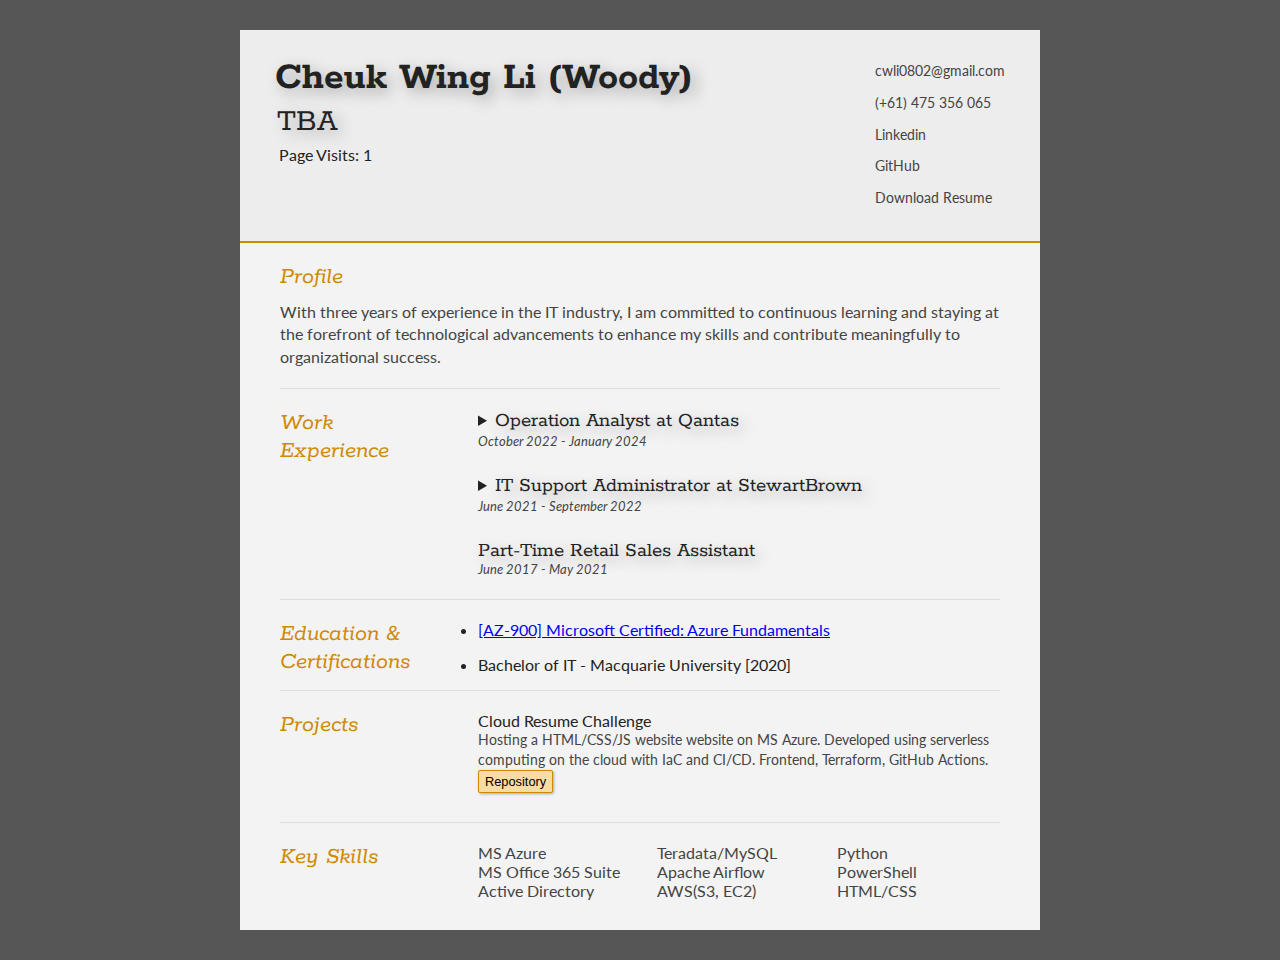
<file: index.html>
<!DOCTYPE html>
<html labg="en">

<head>
	<title>Cloud Resume | Woody Li</title>

	<meta name="viewport" content="width=device-width"/>
	<meta name="description" content="Resume of Woody Li"/>
	<meta charset="UTF-8"> 

	<link rel="shortcut icon" type="image/x-icon" href="favicon.ico">
	<link type="text/css" rel="stylesheet" href="style.css">
	<link href='https://fonts.googleapis.com/css?family=Rokkitt:400,700|Lato:400,300' rel='stylesheet' type='text/css'>

	<script src="script.js"></script>
</head>

<body id="top">
<div id="cv" >
	<div class="mainDetails">
		<div id="name">
			<h1 style="margin-bottom: 0.33em;">Cheuk Wing Li (Woody)</h1>
			<h2 style="margin-top: -0.33em; margin-bottom: 0.33em;">TBA</h2>
			<h3 style="margin-top: -0.33em; text-indent: 4px;">Page Visits: <span id="visitor-count"></span></h3>
		</div>
		
		<div id="contactDetails" >
			<ul>
				<li><a href="mailto:cwli0802@gmail.com" target="_blank">cwli0802@gmail.com</a></li>
				<li>(+61) 475 356 065</li>
				<li><a href="https://www.linkedin.com/in/woody-li-3b3978207/" target="_blank">Linkedin</a></li>
				<li><a href="https://github.com/woody2230" target="_blank"> GitHub</a></li>
				<li><a href="Woody_CV_2024.pdf" target="_blank" download="Woody_CV_2024.pdf">Download Resume</a></li>
			</ul>
		</div>
		<div class="clear"></div>
	</div>
	
	<div id="mainArea" >
		
		<section>
			<div class="sectionTitle full-width">
				<h1>Profile</h1>
			</div>
		
			<div class="sectionContent full-width">
				<p>
					With three years of experience in the IT industry, I am committed to continuous learning and staying at the forefront of technological advancements to enhance my skills and contribute meaningfully to organizational success.
				</p>
			</div>
			<div class="clear"></div>
		</section>

		<section>
			<div class="sectionTitle">
				<h1>Work 
				<br/>Experience</h1>
			</div>
			
			<div class="sectionContent">

				<article class="job-article">
				<details>
						<summary>
					<h2>Operation Analyst at Qantas </h2>
					<p class="subDetails">October 2022 - January 2024</p>
					</summary>
					<ul>
						<li>Supporting BAU data pipeline operation on Apache Airflow</li>
						<li>Deploying ETL solutions within the CI/CD pipeline, leveraging Teradata SQL and Python for data transformation and integration</li>
						<li>Managing AWS S3 Bucket item to support data flow processes</li>
						<li>Managing incident resolution through JIRA ticketing systems</li>
						<li>Addressing ad-hoc tasks in collaboration with cross-functional teams</li>
						<li>Documenting standard operating procedures (SOPs) on Confluence</li>
						<li>Providing weekend support to ensure seamless BAU operations</li>
					</ul>
				</article>

				<article class="job-article">
					<details>
						<summary>
							<h2>IT Support Administrator at StewartBrown</h2>
							<p class="subDetails">June 2021 - September 2022</p>
						</summary>
						<ul>
							<li>Provide problem resolution, troubleshooting, system upgrades and
							technical support for internal end user</li>
							<li>On-site support including conference room setup, printer setup and
							configuring the office network & physical on-prem servers</li>
							<li>Manage and maintain internal MS office 365 suite including
							SharePoint, Outlook, Teams & Exchange</li>
							<li>Administer Active Directory, Group Policy deployment, manage user
							accounts and access permissions across Azure Active Directory</li>
							<li>Perform system backups, disaster recovery and implement IT security
							policies over Azure</li>
							<li>Monitor and maintain performance on Azure Virtual Desktop (AVD)</li>
							<li>Maintain the data integrity of the internal SQL database</li>
							<li>Configure, manage, and troubleshoot Remote Desktop Services (RDS)</li>
							<li>Develop automation scripts using Windows PowerShell, Python, and
								Excel VBA macros</li>
							<li>Maintain and develop company website using JavaScript, HTML</li>
						</ul>
					</details>
				</article>

				<article class="job-article">

							<h2>Part-Time Retail Sales Assistant</h2>
							<p class="subDetails">June 2017 - May 2021</p>
		
			</div>
			<div class="clear"></div>
		</section>

		<section>
			<div class="sectionTitle">
				<h1>Education & Certifications</h1>
			</div>
			
			<div class="sectionContent">
				<article>
					<ul class="education-list">
						<li><a href="https://learn.microsoft.com/zh-tw/users/woodyli-6283/transcript/drm94hqg93joo8l?wt.mc_id=certnurture_eml1_email_wwl" target="_blank">[AZ-900] Microsoft Certified: Azure Fundamentals</a></li>
						<li>Bachelor of IT - Macquarie University [2020]</li>
					</ul>
				</article>
			</div>
			<div class="clear"></div>
		</section>
		
		<section>
			<div class="sectionTitle">
				<h1>Projects</h1>
			</div>

			<div class="sectionContent">
				<ul class="project-ul">
				
					<li class="project-li">Cloud Resume Challenge
						<p class="project-font">Hosting a HTML/CSS/JS website website on MS Azure. Developed using serverless computing on the cloud with IaC and CI/CD. Frontend, Terraform, GitHub Actions.</p>
						<button class="project-button" onclick="window.open('https://github.com/woody2230/Woody_Cloud_Resume_Challenge', '_blank')">Repository</button> 
					</li>
				</ul><br/>
			</div>
			<div class="clear"></div>
		</section>
		
		<section>
			<div class="sectionTitle">
				<h1>Key Skills</h1>
			</div>
			
			<div class="sectionContent">
				<ul class="keySkills">
					<li>MS Azure</li>
					<li>MS Office 365 Suite</li>
					<li>Active Directory</li>
					<li>Teradata/MySQL</li>
					<li>Apache Airflow</li>
					<li>AWS(S3, EC2)</li>
					<li>Python</li>
					<li>PowerShell</li>
					<li>HTML/CSS</li>

				</ul>
			</div>

			<div class="clear"></div>
		</section>
		
	</div>
</div>
</file>
<file: style.css>
html,body,div,span,object,iframe,h1,h2,h3,h4,h5,h6,p,blockquote,pre,abbr,address,cite,code,del,dfn,em,img,ins,kbd,q,samp,small,strong,sub,sup,var,b,i,dl,dt,dd,ol,ul,li,fieldset,form,label,legend,table,caption,tbody,tfoot,thead,tr,th,td,article,aside,canvas,details,figcaption,figure,footer,header,hgroup,menu,nav,section,summary,time,mark,audio,video {
border:0;
font:inherit;
font-size:100%;
margin:0;
padding:0;
vertical-align:baseline;
}

article,aside,details,figcaption,figure,footer,header,hgroup,menu,nav,section {
display:block;
}

html, body {background: #575656; font-family: 'Lato', helvetica, arial, sans-serif; font-size: 16px; color: #222;}

.clear {clear: both;}

p {
	font-size: 1em;
	line-height: 1.4em;
	margin-bottom: 20px;
	color: #444;
}


.project-font {
	font-size: .9em;
}

.project-ul {
	list-style-type: disc;
}

.project-li {
	display: inline-block;
	padding-bottom: 10px;
}

.project-button {
	display: inline-block;
	margin-left: auto;
  	font-size: .8em;
	border: 1px solid #cf8a05;
	border-radius: 2px;
	padding: 3px 6px;
	background-color: rgb(249, 219, 164);
	cursor: pointer;
	box-shadow: 1px 1px 3px 0 rgba(0, 0, 0, 0.3);
  	transition: box-shadow 0.3s ease-in-out;
}

.project-button:hover {
  box-shadow: 2px 2px 4px 0 rgba(0, 0, 0, 0.5);
}


.project-font {
	font-size: .9em;
	margin-bottom: 0%;
}

#cv {
	width: 90%;
	max-width: 800px;
	background: #f3f3f3;
	margin: 30px auto;
}

.mainDetails {
	padding: 25px 35px;
	border-bottom: 2px solid #cf8a05;
	background: #ededed;
}

.mainDetails h1, h2, h4 {
	text-shadow: 5px 5px 15px rgba(0, 0, 0, 0.3);
  	transition: text-shadow 0.3s ease-in-out;
}

#name h1 {
	font-size: 2.5em;
	font-weight: 700;
	font-family: 'Rokkitt', Helvetica, Arial, sans-serif;
	margin-bottom: -6px;
}

#name h2 {
	font-size: 2em;
	margin-left: 2px;
	font-family: 'Rokkitt', Helvetica, Arial, sans-serif;
}

#mainArea {
	padding: 0 40px;
}

#headshot {
	width: 12.5%;
	float: left;
	margin-right: 30px;
}

#headshot img {
	width: 100%;
	height: auto;
	-webkit-border-radius: 50px;
	border-radius: 50px;
}

#name {
	float: left;
}

#contactDetails {
	float: right;
}

#contactDetails ul {
	list-style-type: none;
	font-size: 0.9em;
	margin-top: 2px;
}

#contactDetails ul li {
	margin-bottom: 3px;
	color: #444;
	line-height: 2;
}

#contactDetails ul li a, a[href^=tel] {
	color: #444; 
	text-decoration: none;
	-webkit-transition: all .3s ease-in;
	-moz-transition: all .3s ease-in;
	-o-transition: all .3s ease-in;
	-ms-transition: all .3s ease-in;
	transition: all .3s ease-in;
}

#contactDetails ul li a:hover { 
	color: #cf8a05;
}

#contactDetails button {
	margin-left: auto;
	font-size: 1em;
	border: 1px solid #cf8a05;
	border-radius: 4px;
	padding: 6px 12px;
	background-color: rgb(255, 212, 133);
	font-family: 'Lato', helvetica, arial, sans-serif;
	cursor: pointer;
	box-shadow: 2px 2px 6px 0 rgba(0, 0, 0, 0.3);
	transition: box-shadow 0.3s ease-in-out;
  }
  
  #contactDetails button:hover {
	box-shadow: 4px 4px 8px 0 rgba(0, 0, 0, 0.5);
  }

section {
	border-top: 1px solid #dedede;
	padding: 20px 0 0;
}

section:first-child {
	border-top: 0;
}

section:last-child {
	padding: 20px 0 10px;
}

.sectionTitle {
	float: left;
	width: 25%;
}

.sectionTitle.full-width {
	float: left;
	width: 25%;
	margin-bottom: 10px;
}

.sectionContent {
	float: right;
	width: 72.5%;
}

.sectionContent.full-width {
	width: 100%;
	float: left;
	margin: 0;
	padding: 0;
}

.sectionTitle h1 {
	font-family: 'Rokkitt', Helvetica, Arial, sans-serif;
	font-style: italic;
	font-size: 1.5em;
	color: #cf8a05;
}

.sectionContent h2 {
	font-family: 'Rokkitt', Helvetica, Arial, sans-serif;
	font-size: 1.3em;
	margin-bottom: -2px;
}

.subDetails {
	font-size: 0.8em;
	font-style: italic;
	margin-bottom: 3px;
}

.keySkills {
	list-style-type: none;
	-moz-column-count:3;
	-webkit-column-count:3;
	column-count:3;
	margin-bottom: 20px;
	font-size: 1em;
	color: #444;
}

.keySkills ul li {
	margin-bottom: 3px;
}

.education-list li {
    margin-bottom: 1em; /* adjust as necessary */
}

.job-article ul,
.job-article li {
    margin: 0;
    padding: 0;
}

.job-article summary h2 {
    display: inline-block;
    margin: 0; /* To remove any default margin */
}

.job-article {
    margin-bottom: 20px; /* or whatever value you find suitable */
}

.web-dev-projects {
	display:inline;
}

#web-dev-portfolio container {
    box-sizing: border-box;
    padding: 0.5rem;
	max-width: 50&;
}

#web-dev-portfolio container img {
    width: 45%;
    height: auto;
    margin: 0;
    padding: 0;
    display: block;
}

#web-dev-portfolio container h1{
	font-family: 'Rokkitt', Helvetica, Arial, sans-serif;
	font-style: italic;
	font-size: 1.5em;
	color: #cf8a05;
}

@media (max-width: 768px) { 
    #web-dev-portfolio container {
        flex: 0 0 100%;
    }
}

@media all and (min-width: 602px) and (max-width: 800px) {
	#headshot {
		display: none;
	}
	
	.keySkills {
	-moz-column-count:2;
	-webkit-column-count:2;
	column-count:2;
	}
}

@media all and (max-width: 601px) {
	#cv {
		width: 95%;
		margin: 10px auto;
		min-width: 280px;
	}
	
	#headshot {
		display: none;
	}
	
	#name, #contactDetails {
		float: none;
		width: 100%;
		text-align: center;
	}
	
	.sectionTitle, .sectionContent {
		float: none;
		width: 100%;
	}
	
	.sectionTitle {
		margin-left: -2px;
		font-size: 1.25em;
	}
	
	.keySkills {
		-moz-column-count:2;
		-webkit-column-count:2;
		column-count:2;
	}
}

@media all and (max-width: 480px) {
	.mainDetails {
		padding: 15px 15px;
	}
	
	section {
		padding: 15px 0 0;
	}
	
	#mainArea {
		padding: 0 25px;
	}

	
	.keySkills {
	-moz-column-count:1;
	-webkit-column-count:1;
	column-count:1;
	}
	
	#name h1 {
		line-height: .8em;
		margin-bottom: 4px;
	}
}

@media print {
    #cv {
        width: 100%;
    }
}

@-webkit-keyframes reset {
	0% {
		opacity: 0;
	}
	100% {
		opacity: 0;
	}
}

@-webkit-keyframes fade-in {
	0% {
		opacity: 0;
	}
	40% {
		opacity: 0;
	}
	100% {
		opacity: 1;
	}
}

@-moz-keyframes reset {
	0% {
		opacity: 0;
	}
	100% {
		opacity: 0;
	}
}

@-moz-keyframes fade-in {
	0% {
		opacity: 0;
	}
	40% {
		opacity: 0;
	}
	100% {
		opacity: 1;
	}
}

@keyframes reset {
	0% {
		opacity: 0;
	}
	100% {
		opacity: 0;
	}
}

@keyframes fade-in {
	0% {
		opacity: 0;
	}
	40% {
		opacity: 0;
	}
	100% {
		opacity: 1;
	}
}
</file>
